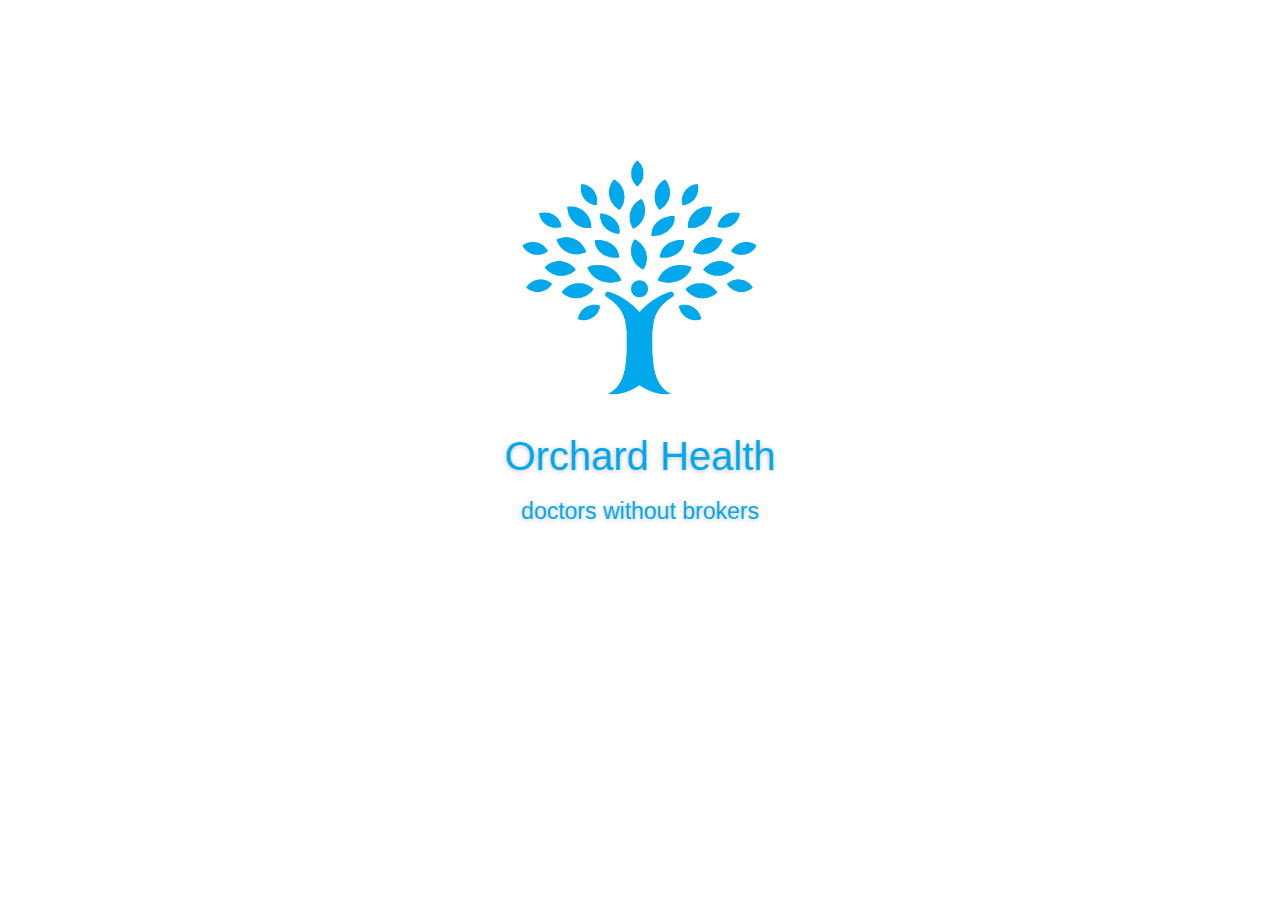
<file: index.html>
<!DOCTYPE html>
<html>

<head>
	<meta charset="UTF-8">
	<title>Locum Doctors</title>
	<script src='https://ajax.googleapis.com/ajax/libs/jquery/1.11.1/jquery.min.js'></script>
	<script src="generalFunctions.js"></script>
	<script src="fakeDB.js"></script>
	<link rel="stylesheet" href="header.css" />
	<script src="createSupply.js"></script>
	<link rel="stylesheet" href="createSupply.css" />
	<script src="createDemand.js"></script>
	<link rel="stylesheet" href="createDemand.css" />
	<script src="header.js"></script>
	<link rel="stylesheet" href="searchFields.css" />
	<script src="searchFields.js"></script>
	<link rel="stylesheet" href="dashboards.css" />
	<script src="dashboards.js"></script>
	<link rel="stylesheet" href="footer.css" />
	<script src="footer.js"></script>
	<link rel="stylesheet" href="marketSupply.css" />
	<script src="marketSupply.js"></script>
	<link rel="stylesheet" href="marketDemand.css" />
	<script src="marketDemand.js"></script>
	<link rel="stylesheet" href="loadingPage.css" />
	<script src="loadingPage.js"></script>
	<link rel="stylesheet" href="howItWorks.css" />
	<script src="howItWorks.js"></script>

	<link rel="stylesheet" href="https://maxcdn.bootstrapcdn.com/bootstrap/3.3.7/css/bootstrap.min.css" integrity="sha384-BVYiiSIFeK1dGmJRAkycuHAHRg32OmUcww7on3RYdg4Va+PmSTsz/K68vbdEjh4u" crossorigin="anonymous">
</head>

<body>

	<div class="loadingPageCover">
		<div class="loadingPage">
			<div class="loadingPageLogo">
			</div>

			<div class="loadingPageCompanyName">
				<p>Orchard Health</p>
			</div>

			<div class="loadingPageIntro">
				<p>doctors without brokers</p>
			</div>
		</div>
	</div>

	<div class="navbar">
		<div class="navbarContent">
		</div>
	</div>

	<div class="frontPage">		
		<div class="searchFields">	
			<p class="frontPageIntro">Freelance clinical work made easy.</br>Seamlessly communicate and contract with facilities.</p>

<!-- 			<div class="mainBackgroundButtons btn-group btn-group-justified" role="group">
			  <div class="btn-group" role="group">
			    <button type="button" class="btn btn-default frontPageButtonWrapperLeft" onClick="lookingForJobs()">For Clinicians</button>
			  </div>
			  <div class="btn-group" role="group">
			    <button type="button" class="btn btn-default frontPageButtonWrapperRight" onClick="lookingForPeople()">For Clinics</button>
			  </div>
			</div> -->

			<div class="clinicianClinicSelectionButton">
				<div class="iAmA">I'm a</div>
				<div class="clinicianClinicButtonCover">
					<div class="selectionCheckBoxSelected" id="clinicianCheckBox" onClick="lookingForJobs()">
						<div class="selectionClinicianCover">
							<div class="clinicianCheckbox">
								<span class=" glyphicon glyphicon glyphicon-ok" aria-hidden="true"></span>
							</div>
							clinician
						</div>
					</div>
					<div class="selectionCheckBoxUnselected" id="clinicCheckBox" onClick="lookingForPeople()">
						<div class="selectionClinicCover">
							<div class="clinicCheckbox"></div>
							clinic
						</div>
					</div>
				</div>
			</div>
			
			<div class="cliniciansSearchFields">
		        <div class="btn-group show-on-hover searchFieldHoveringArea">
		          <button type="button" class="btn btn-default dropdown-toggle searchDropdownButton searchDropdownSpecialtyButton" data-toggle="dropdown">
		            Specialty <span class="caret"></span>
		          </button>
		          <ul class="dropdown-menu searchDropdownSpecialty" role="menu">
		          </ul>
	        	</div>

	        	<div class="btn-group show-on-hover searchFieldHoveringArea">
		          <button type="button" class="btn btn-default dropdown-toggle searchDropdownButton searchDropdownDurationButton" data-toggle="dropdown">
		            Duration <span class="caret"></span>
		          </button>
		          <ul class="dropdown-menu searchDropdownDuration" role="menu">
		          </ul>
	        	</div>

	        	<div class="btn-group show-on-hover searchFieldHoveringArea">
		          <button type="button" class="btn btn-default dropdown-toggle searchDropdownButton searchDropdownLocationButton" data-toggle="dropdown">
		            Location <span class="caret"></span>
		          </button>
		          <ul class="dropdown-menu searchDropdownLocation" role="menu">
		          </ul>
	        	</div>

	        	<div class="searchBoxSearchTab searchFieldHoveringArea searchDropdownButton">
	        	</div>

	        	<div class="btn-group searchFieldSearchButtonArea">
		          <button type="button" class="btn btn-default searchFieldSearchButton">Search
		          </button>
	        	</div>
	        	<div class="frontPageScrollDownArrow">
	        		<span class="glyphicon glyphicon glyphicon-menu-down" aria-hidden="true"></span>
	        	</div>
	        </div>

<!-- 	        <div class="institutionsSearchFields">

	        	<div class="btn-group show-on-hover">
		          <button type="button" class="btn btn-default dropdown-toggle" data-toggle="dropdown">
		            Specialty <span class="caret"></span>
		          </button>
		          <ul class="dropdown-menu" role="menu">
		            <li><a href="#">Pediatrician</a></li>
		            <li><a href="#">Dentists</a></li>
		            <li><a href="#">Dental Hygenists</a></li>
		          </ul>
	        	</div>

	            <div class="btn-group show-on-hover">
		          <button type="button" class="btn btn-default dropdown-toggle" data-toggle="dropdown">
		            Location <span class="caret"></span>
		          </button>
		          <ul class="dropdown-menu" role="menu">
		            <li><a href="#">US All States</a></li>
		            <li><a href="#">NY</a></li>
		            <li><a href="#">CA</a></li>
		            <li><a href="#">FL</a></li>
		            <li><a href="#">TX</a></li>
		            <li><a href="#">WA</a></li>
		          </ul>
	        	</div>

				<label>
					<input type="date" id="dateFrom" class="custom-file-input">
					<input type="date" id="dateTo" class="custom-file-input">
					<span class="custom-file-control"></span>
				</label>
	        </div>
	         -->
		</div>

		<div class="dashboards">
			<div class="dashboardsFields">

<!-- 				<div class="partTimeMedicalJobBoard">
					<button class="createDemandButton" onclick="createDemand()">Create Job Post</button>
				</div>
				<div class="partTimeMedicalJobSupply">
					<button class="createDemandButton" onclick="createSupply()">Register Clinician</button>
				</div> -->

				<div class="demandBoard">
					<p class="boardIntroText">our opportunities for clinicians like you...</p>
				</div>

				<div class="supplyBoard">
					<p class="boardIntroText">I'm looking for...</p>
				</div>

			</div>
		</div>

		<div class="frontPageHowItWorks">
		</div>

	</div>

	<div class="marketplace">

		<div class="marketButtonsCover">
		</div>

		<div class="marketplaceContentsCover">
		</div>
		
	</div>

	<div class="footer">
		<div class="footerContent">
		</div>
	</div>

</body>

</html>
</file>
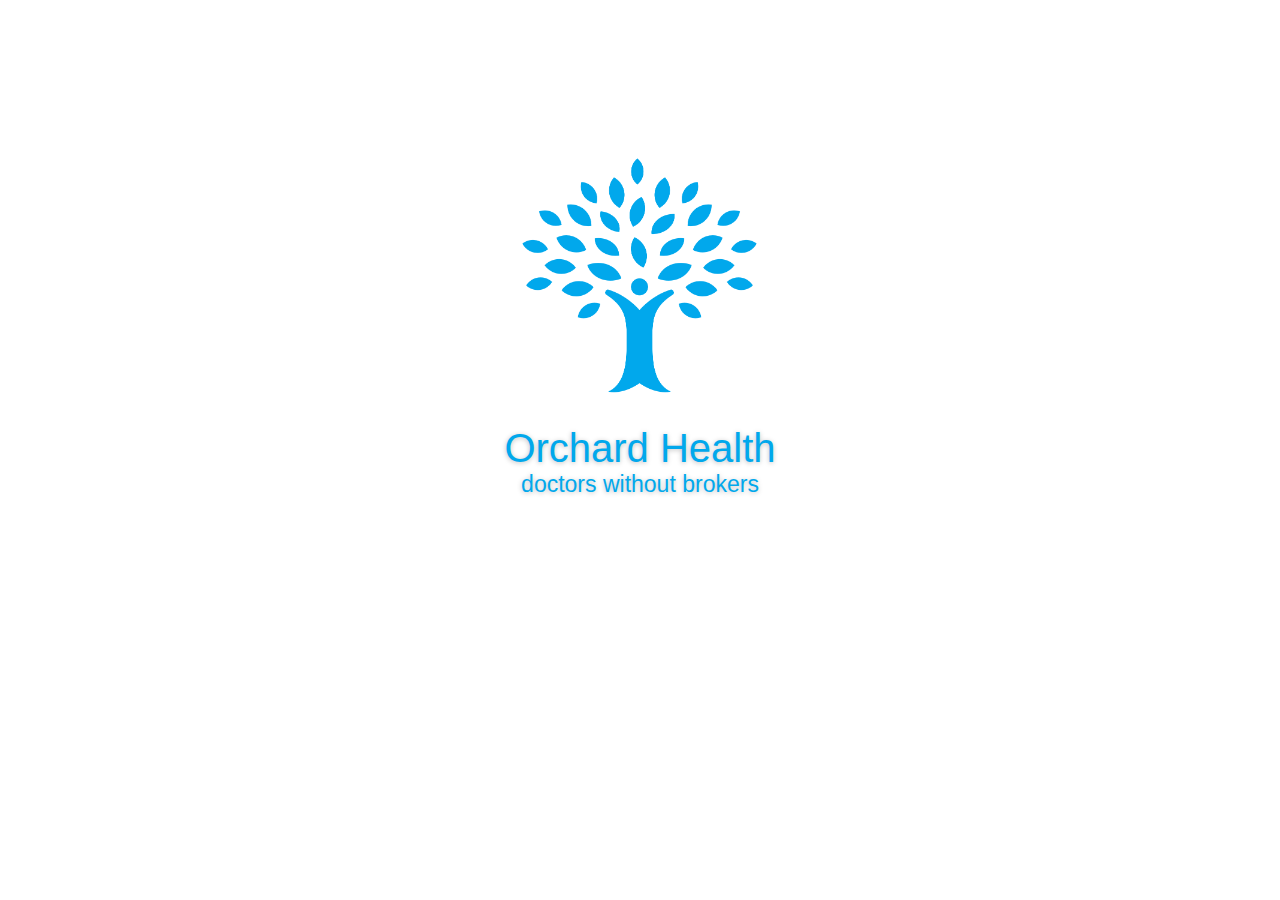
<file: loadingPage.html>
<!DOCTYPE html>
<html>
<head>
	<title></title>

	<style>

		@keyframes fadein {
		    from { opacity: 0; }
		    to   { opacity: 1; }
		}

		/* Firefox < 16 */
		@-moz-keyframes fadein {
		    from { opacity: 0; }
		    to   { opacity: 1; }
		}

		/* Safari, Chrome and Opera > 12.1 */
		@-webkit-keyframes fadein {
		    from { opacity: 0; }
		    to   { opacity: 1; }
		}

		/* Internet Explorer */
		@-ms-keyframes fadein {
		    from { opacity: 0; }
		    to   { opacity: 1; }
		}

		/* Opera < 12.1 */
		@-o-keyframes fadein {
		    from { opacity: 0; }
		    to   { opacity: 1; }
		}

		body {
			-webkit-font-smoothing: antialiased !important;
		}

		.loadingPageLogo {
			width: 300px;
			height: 300px;
			margin: 10% auto 0 auto;
			background-image: url("blueLogo.png");
			background-size: contain;
		}

		.loadingPageCompanyName {
			color: #01A8EC;
			font-family: proxima-nova, Helvetica,Arial,sans-serif;
			text-shadow: 0 1px 5px rgba(0,0,0,.25);
			text-align: center;
			font-size: 40px;
			font-weight: 200 !important;
		    -webkit-animation: fadein 2s; /* Safari, Chrome and Opera > 12.1 */
		       -moz-animation: fadein 2s; /* Firefox < 16 */
		        -ms-animation: fadein 2s; /* Internet Explorer */
		         -o-animation: fadein 2s; /* Opera < 12.1 */
		            animation: fadein 3s;  
		}

		.loadingPageIntro {
			color: #01A8EC;
			font-family: proxima-nova, Helvetica,Arial,sans-serif;
		    text-shadow: 0 1px 5px rgba(0,0,0,.25);
			text-align: center;
			font-size: 23px;
			font-weight: 200 !important;
		    -webkit-animation: fadein 2s; /* Safari, Chrome and Opera > 12.1 */
		       -moz-animation: fadein 2s; /* Firefox < 16 */
		        -ms-animation: fadein 2s; /* Internet Explorer */
		         -o-animation: fadein 2s; /* Opera < 12.1 */
		            animation: fadein 3s;
		}

		p {
			margin: 0;
			padding: 0;
		}

	</style>
</head>
<body>

	<div class="loadingPageLogo">
	</div>

	<div class="loadingPageCompanyName">
		<p>Orchard Health</p>
	</div>

	<div class="loadingPageIntro">
		<p>doctors without brokers</p>
	</div>

</body>
</html>
</file>
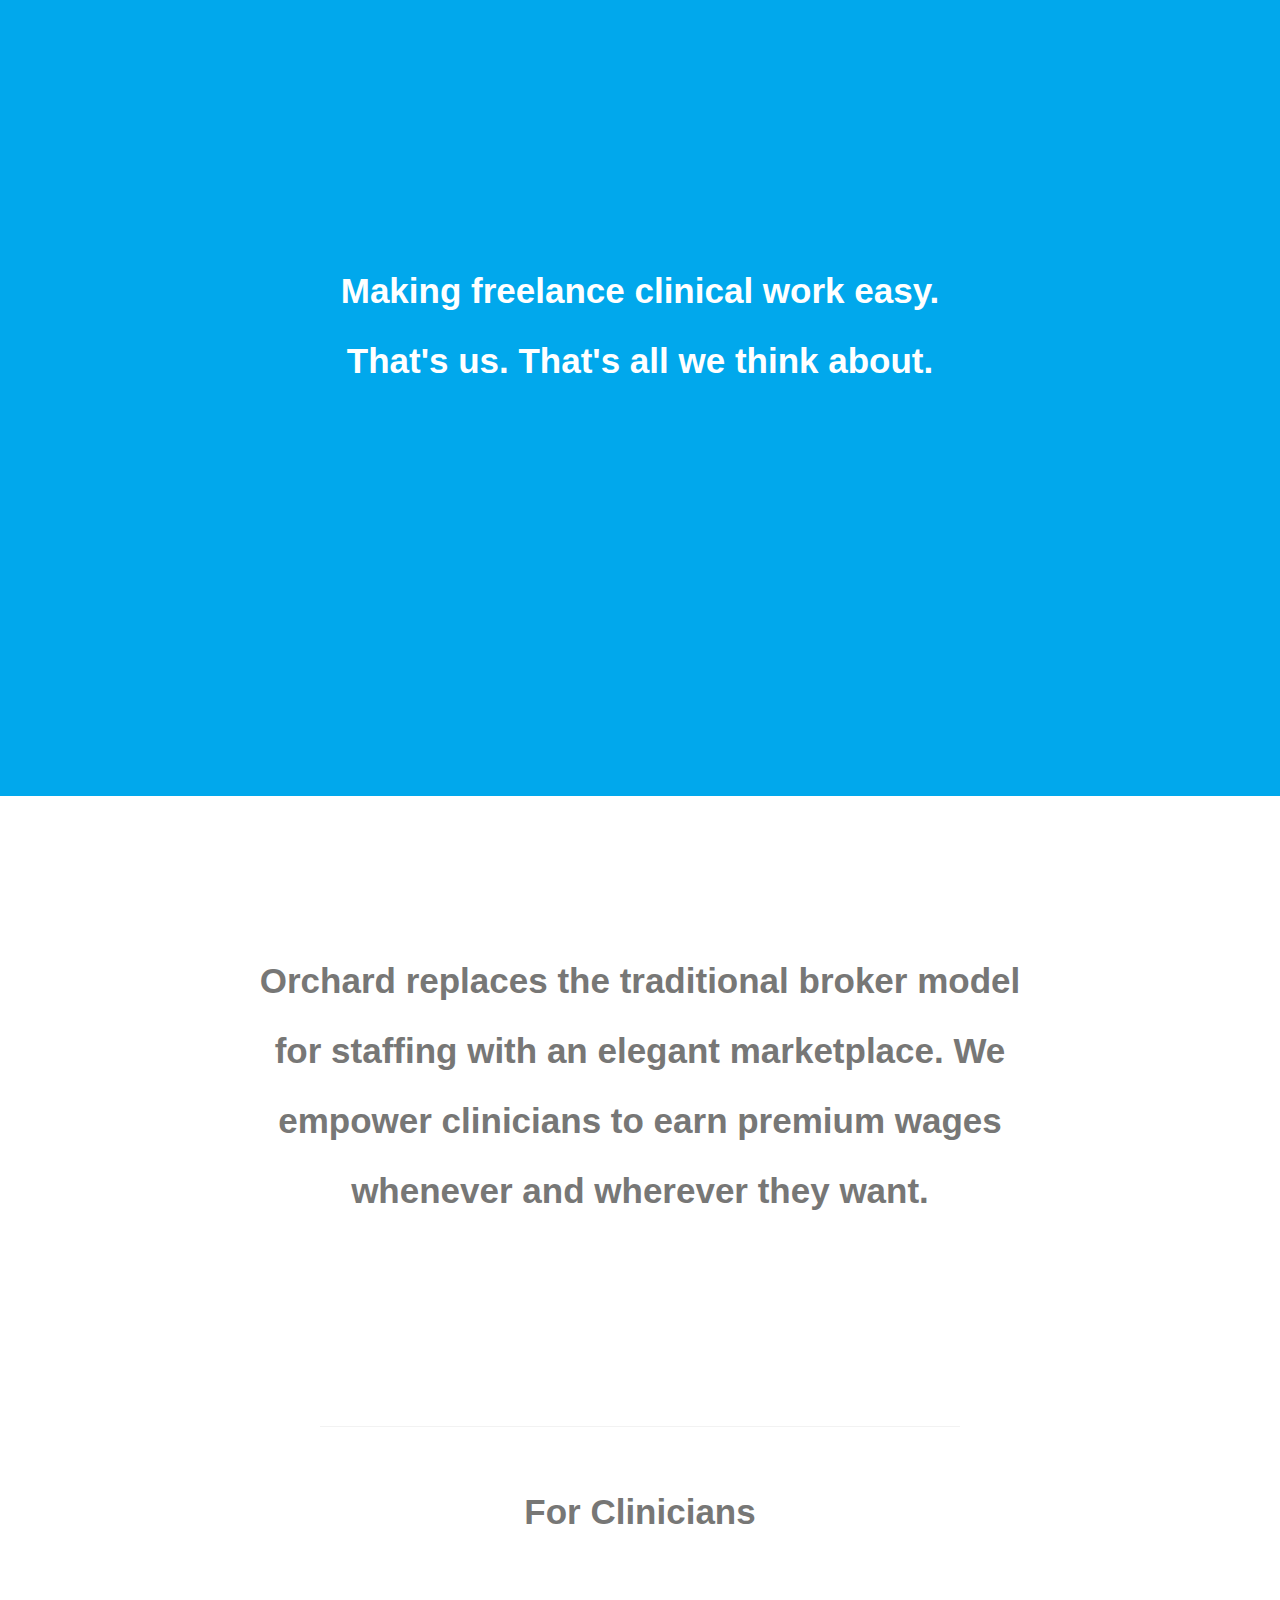
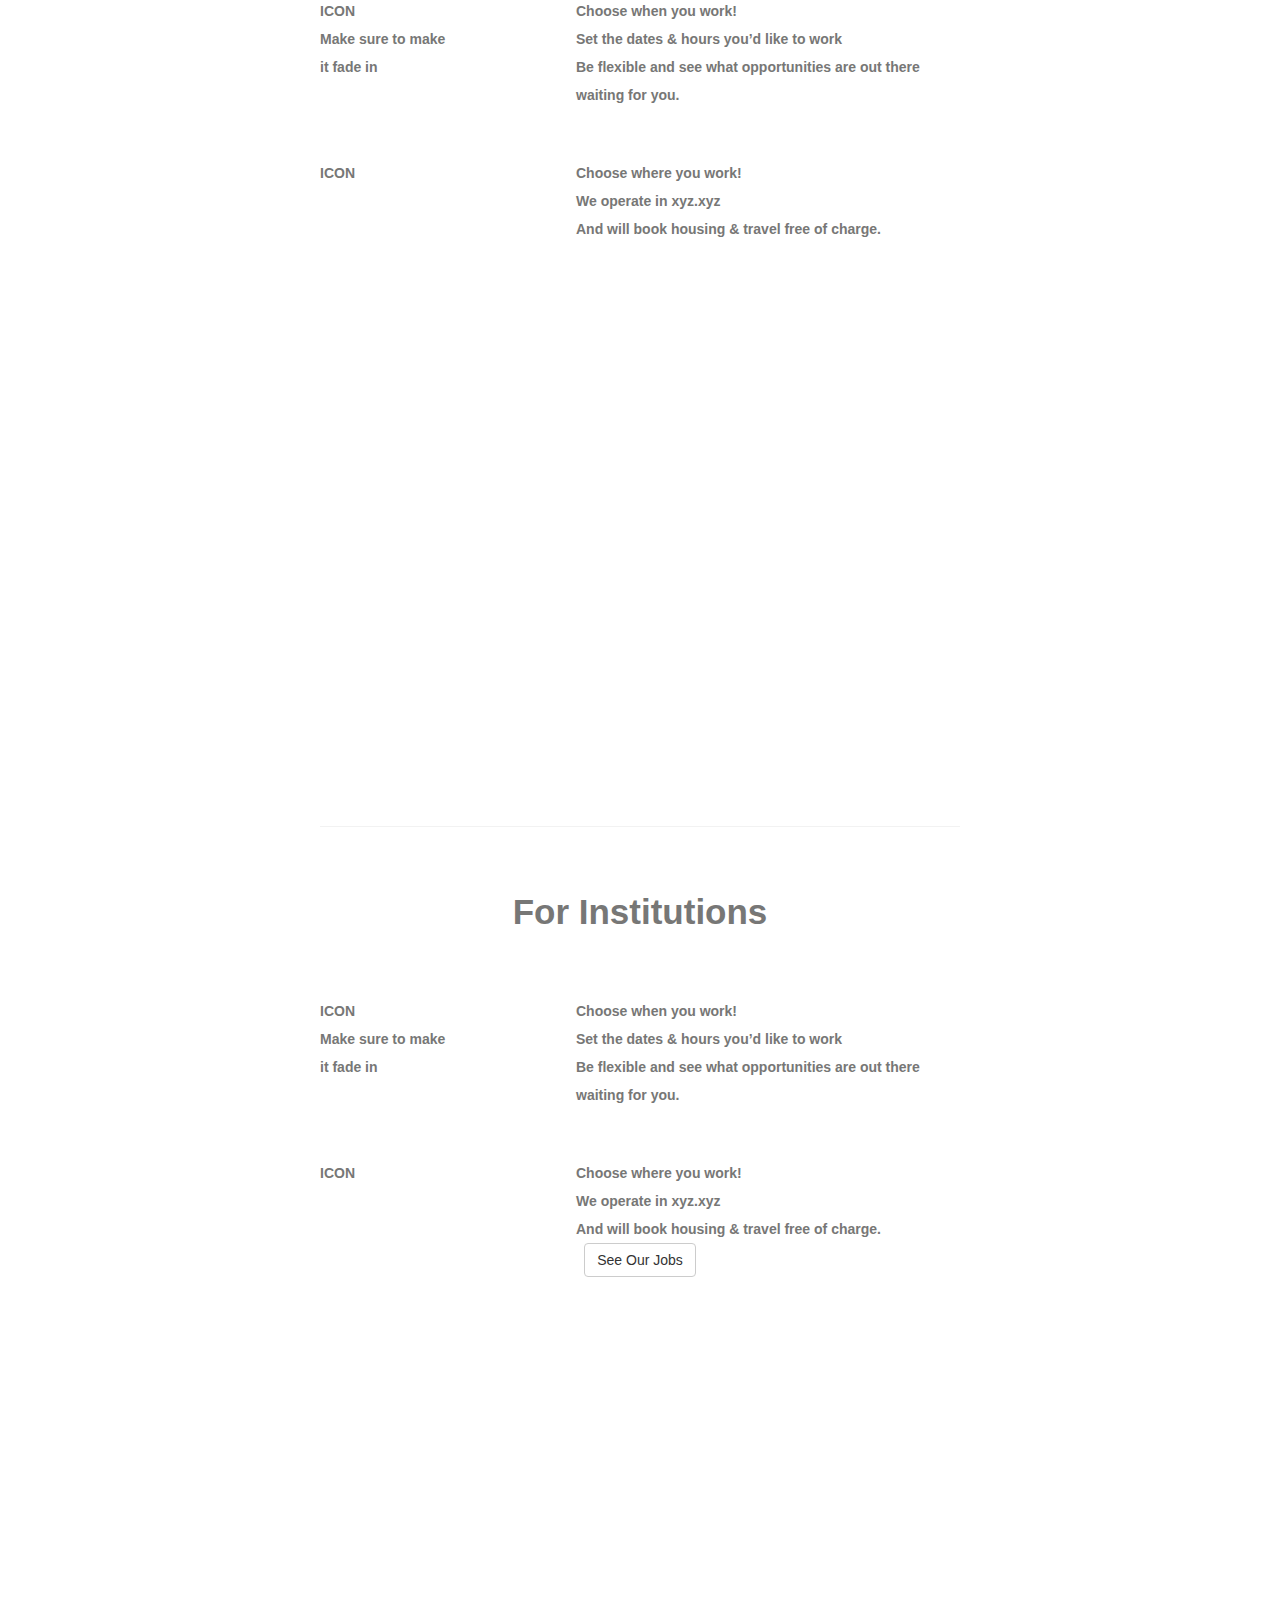
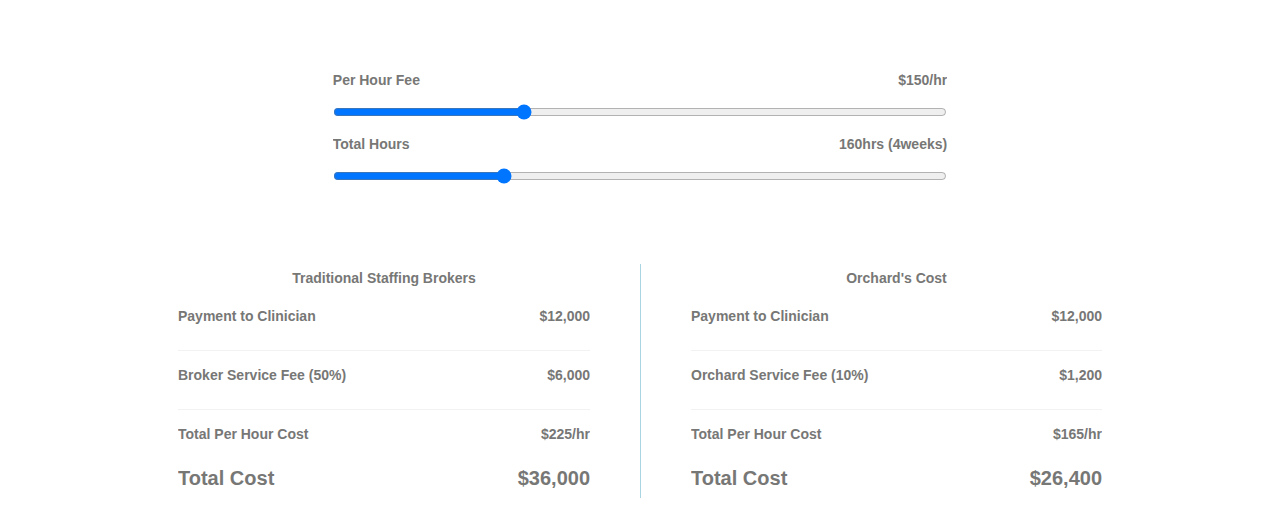
<file: test.html>
<!DOCTYPE html>
<html>
<head>
	<script src='https://ajax.googleapis.com/ajax/libs/jquery/1.11.1/jquery.min.js'></script>
	<link rel="stylesheet" href="https://maxcdn.bootstrapcdn.com/bootstrap/3.3.7/css/bootstrap.min.css" integrity="sha384-BVYiiSIFeK1dGmJRAkycuHAHRg32OmUcww7on3RYdg4Va+PmSTsz/K68vbdEjh4u" crossorigin="anonymous">
    <title></title>
    <style text="text/javascript">
    	body {
    		font-family: proxima-nova, sans-serif;
    		height: 100%;
    		width: 100%;
    		background-color: #01A8EC;
    		-webkit-font-smoothing: antialiased;
    	}

    	.introQuote {
    		text-align: center;
    		font-size: 35px;
    		margin: 20% auto 400px auto;
    		color: white;
    		font-weight: 600;
    		line-height: 2;
    	}

    	.introArrow {
    		color: white;
    		position: fixed;
    		bottom: 5%;
    		left: 50%;
            font-size: 25px;
    	}

    	.introDetailsContianer {
    		width: 100%;
    		overflow: auto;
    		background-color: white;
    		-webkit-font-smoothing: antialiased;
    		color: #777776;
    		text-align: center;
    		font-weight: 600;
    		line-height: 2;
    	}

    	.introDetailsTextArea {
    		font-size: 35px;
    		width: 60%;
    		margin: 0 auto 0 auto;
    		padding-top: 150px;
    	}

    	.forCliniciansInfo {
    		height: 1000px;
    		padding-top: 200px;
    	}

    	.introDetailHeader {
            width: 50%;
            overflow: auto;
    		font-size: 35px;
            margin: 0 auto 0 auto;
            padding-top: 50px;
            border-top-style: solid;
            border-top-width: 1px;
            border-color: #F2F2F2;
    	}

        .forCliniciansInfoRow {
            width: 50%;
            overflow: auto;
            margin: 50px auto 0 auto;
            text-align: left;
        }

        .forCliniciansLeft {
            float: left;
            width: 20%;
        }

        .forCliniciansRight {
            float: left;
            width: 60%;
            margin-left: 20%;
        }

        .clinicSavings {
            width: 80%;
            height: 500px;
            margin: 0 auto 0 auto;
        }

        .clinicianSavingsRow {
            width: 100%;
            overflow: auto;
        }

        .brokerCost {
            float: left;
            width: 50%;
            overflow: auto;
            margin: 20px auto 0 auto;
            padding: 0 50px 0 50px;
        }

        .orchardCost {
            float: left;
            width: 50%;
            overflow: auto;
            margin: 20px auto 0 auto;
            padding: 0 50px 0 50px;
            border-left-style: solid;
            border-left-width: 1px;
            border-color: #AAD4E2;
        }

        .costRow {
            width: 100%;
            overflow: auto;
            margin-top: 10px;
        }

        .costShowDesc {
            float: left;
            width: 50%;
            overflow: auto;
            text-align: left;
            margin-right: 0;
        }

        .costHourOutput {
            float: left;
            width: 50%;
            overflow: auto;
            text-align: right;
        }

        .costSlider {
            margin-top: 10px;
        }

        #broakerFee {
            border-bottom-style: solid;
            border-bottom-width: 1px;
            border-bottom-color: #F2F2F2;
            padding-bottom: 20px;
        }

        .costShowTotalFee {
            font-size: 20px;
            width: 50%;
            float: left;
        }

        .costShowTotalFeeLeft {
            text-align: left;
        }

        .costShowTotalFeeRight {
            text-align: right;
        }

        .totalPerHourCostLeft {
            text-align: left;
            width: 50%;
            float: left;
        }

        .totalPerHourCostRight {
            text-align: right;
            width: 50%;
            float: left;
        }

        .totalHoursDesc {
            width: 40%;
            float: left;
            text-align: left;
        }

        .totalHoursOutput {
            width: 60%;
            float: left;
            text-align: right;
        }

        .clinicianSavingsContent {
            width: 60%;
            overflow: auto;
            margin: 30px auto 30px auto;
        }

        .clinicianSavingsFigures {
            width: 100%;
            overflow: auto;
            margin: 30px auto 30px auto;
        }

        #orchardSaves {
            font-size: 25px;
            color: #01A8EC;
            margin: 0 0 20px 0;
        }
        
        .introBottomButton {
            width: 200px;
            overflow: auto;
            margin-bottom: 20px;
            background-color: #FF906E;
        }

        .introBottomButton:hover {
            width: 200px;
            overflow: auto;
            margin-bottom: 20px;
            background-color: #FF7D57;
        }

    </style>
    <script>

        var enteredCost = 150;
        var enteredHour = 160;
        var totalOrchardFeePerHour = 15;
        var totalBrokerFeePerHour = 75;
        var totalClinicianPay = 24000;
        var totalSavings = 9600

        function calcPaymentToClinician(enteredCost, enteredHour) {
            var value = Math.ceil(enteredCost*enteredHour)
            totalClinicianPay = value.toString().replace(/\B(?=(\d{3})+(?!\d))/g, ",");
        }

        function calcTotalOrchardServiceFee (enteredCost, enteredHour, commissionFactor) {
            var value = Math.ceil(enteredCost*enteredHour*commissionFactor)
            totalOrchardFee = value.toString().replace(/\B(?=(\d{3})+(?!\d))/g, ",");
        }

        function calcTotalOrchardFeePerHour (enteredCost, commissionFactor) {
            var value = Math.ceil(enteredCost*(commissionFactor+1))
            totalOrchardFeePerHour = value.toString().replace(/\B(?=(\d{3})+(?!\d))/g, ",");
        }

        function calcTotalOrchardCost (enteredCost, enteredHour, commissionFactor) {
            var value = Math.ceil(enteredCost*enteredHour*(commissionFactor+1))
            totalOrchardCost = value.toString().replace(/\B(?=(\d{3})+(?!\d))/g, ",");
        }

        function calcTotalBrokerServiceFee (enteredCost, enteredHour, commissionFactor) {
            var value = Math.ceil(enteredCost*enteredHour*commissionFactor)
            totalBrokerFee = value.toString().replace(/\B(?=(\d{3})+(?!\d))/g, ",");
        }

        function calcTotalBrokerFeePerHour (enteredCost, commissionFactor) {
            var value = Math.ceil(enteredCost*(commissionFactor+1))
            totalBrokerFeePerHour = value.toString().replace(/\B(?=(\d{3})+(?!\d))/g, ",");
        }

        function calcTotalBrokerCost (enteredCost, enteredHour, commissionFactor) {
            var value = Math.ceil(enteredCost*enteredHour*(commissionFactor+1))
            totalBrokerCost = value.toString().replace(/\B(?=(\d{3})+(?!\d))/g, ",");
        }

        function calcTotalSavings (enteredCost, enteredHour, brokerCommissionFactor, orchardCommissionFactor) {
            var value = Math.ceil(enteredCost*enteredHour*(brokerCommissionFactor-orchardCommissionFactor))
            totalSavings = value.toString().replace(/\B(?=(\d{3})+(?!\d))/g, ",");
        }

        function orchardCostChanged() {
            enteredCost = $("#costInput").val();
            $("#costShow").text("$"+enteredCost+"/hr")

            calcPaymentToClinician(enteredCost, enteredHour)
            calcTotalOrchardServiceFee(enteredCost, enteredHour, 0.1)
            calcTotalOrchardFeePerHour (enteredCost, 0.1)
            calcTotalOrchardCost (enteredCost, enteredHour, 0.1)
            calcTotalBrokerServiceFee(enteredCost, enteredHour, 0.5)
            calcTotalBrokerFeePerHour (enteredCost, 0.5)
            calcTotalBrokerCost (enteredCost, enteredHour, 0.5)
            calcTotalSavings(enteredCost, enteredHour, 0.5, 0.1)

            $("#orchardPayToClinician").text("$"+totalClinicianPay)
            $("#totalOrchardFee").text("$"+totalOrchardFee)    
            $("#totalOrchardFeePerHour").text("$"+totalOrchardFeePerHour)
            $("#totalOrchardCost").text("$"+totalOrchardCost)
            $("#brokerPayToClinician").text("$"+totalClinicianPay)
            $("#totalBrokerFee").text("$"+totalBrokerFee)    
            $("#totalBrokerFeePerHour").text("$"+totalBrokerFeePerHour)
            $("#totalBrokerCost").text("$"+totalBrokerCost)
            $("#orchardSaves").text("$"+totalSavings+" Savings")
        }

        function orchardHourChanged() {
            enteredHour = $("#hourInput").val();
            $("#hourShow").text(enteredHour+"hrs ("+Math.ceil(enteredHour/40)+"weeks)")
            
            calcPaymentToClinician(enteredCost, enteredHour)
            calcTotalOrchardServiceFee(enteredCost, enteredHour, 0.1)
            calcTotalOrchardFeePerHour (enteredCost, 0.1)
            calcTotalOrchardCost (enteredCost, enteredHour, 0.1)
            calcTotalBrokerServiceFee(enteredCost, enteredHour, 0.5)
            calcTotalBrokerFeePerHour (enteredCost, 0.5)
            calcTotalBrokerCost (enteredCost, enteredHour, 0.5)
            calcTotalSavings(enteredCost, enteredHour, 0.5, 0.1)

            $("#orchardPayToClinician").text("$"+totalClinicianPay)
            $("#totalOrchardFee").text("$"+totalOrchardFee)    
            $("#totalOrchardFeePerHour").text("$"+totalOrchardFeePerHour)
            $("#totalOrchardCost").text("$"+totalOrchardCost)
            $("#brokerPayToClinician").text("$"+totalClinicianPay)
            $("#totalBrokerFee").text("$"+totalBrokerFee)    
            $("#totalBrokerFeePerHour").text("$"+totalBrokerFeePerHour)
            $("#totalBrokerCost").text("$"+totalBrokerCost)
            $("#orchardSaves").text("$"+totalSavings+" Savings")
        }
        
    </script>
</head>
<body>
	<div class="introQuote">
		Making freelance clinical work easy.</br>That's us. That's all we think about.
	</div>

	<div class="introArrow">
		<span class="glyphicon glyphicon-chevron-down" aria-hidden="true"></span>
	</div>

	<div class="introDetailsContianer">
		<div class="introDetailsTextArea">
			Orchard replaces the traditional broker model for staffing with an elegant marketplace. We empower clinicians to earn premium wages whenever and wherever they want.
		</div>

		<div class="forCliniciansInfo">

            <div class="introDetailHeader">
                For Clinicians
            </div>

            <div class="forCliniciansInfoRow">
                <div class="forCliniciansLeft">
                    ICON<br>
                    Make sure to make it fade in
                </div>
                <div class="forCliniciansRight">

                    <div class="introSubheader">
                        Choose when you work! 
                    </div>

                    <div class="introTopic">
                        Set the dates & hours you’d like to work<br>Be flexible and see what opportunities are out there waiting for you.
                    </div>
                </div>
            </div>

            <div class="forCliniciansInfoRow">
                <div class="forCliniciansLeft">
                    ICON
                </div>
                <div class="forCliniciansRight">

                    <div class="introSubheader">
                        Choose where you work! 
                    </div>

                    <div class="introTopic">
                        We operate in xyz.xyz<br>
                        And will book housing & travel free of charge.

                    </div>
                </div>
            </div>

		</div>

        <div class="forCliniciansInfo">

            <div class="introDetailHeader">
                For Institutions
            </div>

            <div class="forCliniciansInfoRow">
                <div class="forCliniciansLeft">
                    ICON<br>
                    Make sure to make it fade in
                </div>
                <div class="forCliniciansRight">

                    <div class="introSubheader">
                        Choose when you work! 
                    </div>

                    <div class="introTopic">
                        Set the dates & hours you’d like to work<br>Be flexible and see what opportunities are out there waiting for you.
                    </div>
                </div>
            </div>

            <div class="forCliniciansInfoRow">
                <div class="forCliniciansLeft">
                    ICON
                </div>
                <div class="forCliniciansRight">

                    <div class="introSubheader">
                        Choose where you work! 
                    </div>

                    <div class="introTopic">
                        We operate in xyz.xyz<br>
                        And will book housing & travel free of charge.
                    </div>
                </div>
            </div>

            <button type="button" class="btn btn-default btn-md">
              See Our Jobs
            </button>

        </div>

        <div class="clinicSavings">
            
            <div class="clinicianSavingsRow">
                <div class="clinicianSavingsContent">
                    <div class="costRow">
                        <div class="costShowDesc">Per Hour Fee</div>
                        <div id="costShow" class="costHourOutput">$150/hr</div>
                    </div>
                    <input id="costInput" class="costSlider" type="range" name="points" min="40" max="400" value="150" onchange="orchardCostChanged()"> 

                    <div class="costRow">
                        <div class="totalHoursDesc">Total Hours</div>
                        <div id="hourShow" class="totalHoursOutput">160hrs (4weeks)</div>
                    </div>
                    <input id="hourInput" class="costSlider" type="range" name="points" min="40" max="480" value="160" onchange="orchardHourChanged()">
                </div>
            </div>

            <div class="clinicianSavingsRow">
                <div class="clinicianSavingsFigures">

                    <div class="brokerCost">
                        <div class="orchardCostHeader">
                            Traditional Staffing Brokers
                        </div>

                        <div class="costRow" id="broakerFee">
                            <div class="costShowDesc">Payment to Clinician</div>
                            <div id="brokerPayToClinician" class="costHourOutput">$12,000</div>
                        </div>

                        <div class="costRow" id="broakerFee">
                            <div class="costShowDesc">Broker Service Fee (50%)</div>
                            <div id="totalBrokerFee" class="costHourOutput">$6,000</div>
                        </div>

                        <div class="costRow">
                            <div class="totalPerHourCostLeft">Total Per Hour Cost</div>
                            <div id="totalBrokerFeePerHour" class="totalPerHourCostRight">$225/hr</div>
                        </div>

                        <div class="costRow">
                            <div class="costShowTotalFee costShowTotalFeeLeft">Total Cost</div>
                            <div id="totalBrokerCost" class="costShowTotalFee costShowTotalFeeRight">$36,000</div>
                        </div>

                    </div>

                    <div class="orchardCost">
                        <div class="orchardCostHeader">
                            Orchard's Cost
                        </div>

                        <div class="costRow" id="broakerFee">
                            <div class="costShowDesc">Payment to Clinician</div>
                            <div id="orchardPayToClinician" class="costHourOutput">$12,000</div>
                        </div>

                        <div class="costRow" id="broakerFee">
                            <div class="costShowDesc">Orchard Service Fee (10%)</div>
                            <div id="totalOrchardFee" class="costHourOutput">$1,200</div>
                        </div>
                        <div class="costRow">
                            <div class="totalPerHourCostLeft">Total Per Hour Cost</div>
                            <div id="totalOrchardFeePerHour" class="totalPerHourCostRight">$165/hr</div>
                        </div>
                        <div class="costRow">
                            <div class="costShowTotalFee costShowTotalFeeLeft">Total Cost</div>
                            <div id="totalOrchardCost" class="costShowTotalFee costShowTotalFeeRight">$26,400</div>
                        </div>
                    </div>
                </div>

            </div>
            <div class="clinicianSavingsRow">
                <div id="orchardSaves">$9,600 Savings</div>
                <button type="button" class="btn btn-default btn-md introBottomButton">
                  See Our Talents
                </button>
            </div>
        </div>
	</div>

</div>
</body>
</html>
</file>
<file: header.css>
body {
	overflow-x: hidden !important;
}

.navbar {
	background-color: #00A7F2;
	margin-bottom: 0px !important;
	border-radius: 0px !important;
	position: fixed;
	width: 100vw;
	height: 5vh;
	z-index: 1;
	position: fixed !important;
}

.navbarContent {
	width: 90vw;
	overflow: auto;
	margin: 10px auto 0 auto;
	padding: 0 auto 0 auto;
	display: table;
}

.navbarOptionCoverLeft {
	float: left;
	cursor: pointer;
	width: 41vw;
}

.navbarOptionCoverRight {
	float: right;
	cursor: pointer;
	width: 300px;
}

.navbarOptionCover {
	margin: 0 auto 0 auto;
}

.navbarLogo {
	width: 400px;
	overflow: auto;
}

.orchardButton {
    color: white;   
    background-color: #00A7F2;
	float: left;
    margin: 2px 0px 0px 20px;
    padding: 0 3% 0 3%;
    text-align: center;
    display: table-cell;
    width: auto;
    font-size: 18px;
    border-radius: 5px;
}

.navbarOptionLeft {
	float: left;
    margin: 2px 0px 0px 20px;
    padding: 0 3% 0 3%;
    text-align: center;
    display: table-cell;
    width: auto;
    color: white;
    font-size: 18px;
}

.navbarOptionLeft:hover {
	float: left;
    margin: 2px 0px 0px 20px;
    padding: 0 3% 0 3%;
    text-align: center;
    display: table-cell;
    width: auto;
    font-size: 18px;
    color: #00A7F2;   
    background-color: white;
    border-radius: 5px;
    text-decoration: none;
    -webkit-animation: fadein 0.5s; /* Safari, Chrome and Opera > 12.1 */
    -moz-animation: fadein 0.5s; /* Firefox < 16 */
    -ms-animation: fadein 0.5s; /* Internet Explorer */
    -o-animation: fadein 0.5s; /* Opera < 12.1 */
    animation: fadein 0.5s;  
}

.navbarOptionLeftCompanyLogo {
	width: 25px;
	height: 25px;
	background-image: url("whiteLogo.png");
	float: left;
	background-size: contain;
}

.navbarOptionRight {
	float: left;
	margin: 0;
	padding: 0 2% 0 2%;
	text-align: center;
/*	display: table-cell;*/
	width: 100px;
	color: white;
	font-size: 18px;
}

.navbarOptionRight:hover {
	float: left;
	margin: 0;
    padding: 0 2% 0 2%;
    text-align: center;
    width: 100px;
    color: #00A7F2;
    font-size: 18px;
    background-color: white;
    border-radius: 5px;
    text-decoration: none;
    -webkit-animation: fadein 0.5s; /* Safari, Chrome and Opera > 12.1 */
    -moz-animation: fadein 0.5s; /* Firefox < 16 */
    -ms-animation: fadein 0.5s; /* Internet Explorer */
    -o-animation: fadein 0.5s; /* Opera < 12.1 */
    animation: fadein 0.5s;  
}

.navbarOptionCoverCenter {
	width: 100px;
	height: 35px;
	font-size: 18px;
	color: white;
	float: left;
	display: none;
}

.headerNavigationButtons {
	width: 80px;
    height: 35px;
    margin-top: 5px;
    font-weight: 200 !important;
    text-align: center;
}

.goToPrevPageButton {
	float: left;
	margin-left: 10px;
	padding: 5px;
}

.goToPrevPageButton:hover {
	background-color: white;
	border-color: white;
	color: #00A7F2;
	padding: 5px;
	height: 30px;
	border-radius: 3px;
	cursor: pointer;
}

.openAdvancedSearchButton {
	float: left;
}
</file>
<file: createSupply.css>
.createDemandForm {
	width: 100%;
	overflow: auto;
}

.createDemandFormRowCover {
	width: 100%;
	overflow: auto;
}

.createDemandFormRow {
	width: 98%;
	height: 21px;
	overflow: auto;
	margin: 10px auto 0 auto;
}

.confidentialityRightAlign {
	float: right;
}

@media (min-width: 600px) and (max-width: 1215px) {
	.createDemandFormGeneralProperties {
		min-width: 400px;
		width: 48%;
		margin: 20px auto 20px 15%;
		padding: 20px !important;
		border-style: solid;
		border-width: 1px;
		border-color: #AAD4E2;
		float: left;
	}
}

.createDemandFormGeneralProperties {
	min-width: 400px;
	width: 48%;
	margin: 20px 1% 20px 1%;
	padding: 20px;
	border-style: solid;
	border-width: 1px;
	border-color: #AAD4E2;
	float: left;
}

/*.createDemandFormInstitution {
	width: 50%;
	margin: 0 auto 0 auto;
	padding: 20px;
	border-style: solid;
	border-width: 1px;
	border-color: #AAD4E2;
}*/

.createDemandFormSectionHeader {
	text-align: center;
	font-size: 20px;
	margin-bottom: 0px;
}

.createDemandFormRowField {
	width: 100%;
	min-width: 350px;
	margin: 10px 0 0px 0;
	overflow: auto;
}

.createDemandFormRowFieldOne {
	width: 90%;
	min-width: 300px;
	float: left;
	height: 21px;
	padding: 0px;
}

.createDemandFormRowFieldTwo {
	padding-left: 91%;
	margin: 0px;
}

.createDemandFormRowFieldColumnCountyState {
	width: 50%;
	margin: 0;
	padding: 0;
	float: left;
	overflow: auto;
}

.createDemandFormRowFieldColumnCountyStateRow {
	width: 98%;
	margin: 0 2% 0 0;
	height: 20px !important;
}

.createDemandFormRowFieldColumnDate {
	width: 34%;
	float: left;
	margin: 0 1% 0 1%;
}

.createDemandFormRowFieldColumnFlexDate {
	width: 26%;
	float: left;
	margin: 0 1% 0 1%;
}

.createDemandFormRowFieldColumnRow {
	width: 100%;
	height: 21px;
	margin-top: 13px;
}

.DemandFormDateCover {
	width: 47%;
	margin: 0 3% 0 0;
	float: left;
}

.DemandFormDate {
	width: 100%;
}

.DemandFormDateFlexCover {
	width: 24%;
	float: left;
}

.DemandFormDateFlex {
	width: 100%;
}

.DemandFormDateInput {
	width: 100%;
}

.DemandFormDateFlexCoverX {
	float: right;
	height: 20px;
}


.createDemandFormRowFieldColumnDate {
	width: 100%;
	height: 21px;
	margin-top: 17px;
}

.createDemandFormCheckBox {
	width: 100%;
	min-width: 350px;
	margin: 10px auto 0 auto;
}

.createDemandFormCheckBoxInput {
	margin-left: 5px !important;
}

.formStateButton {
	height: 21px;
	padding: 0px !important;
	width: 96% !important;
/*	-webkit-border-radius: 0 !important;
	-moz-border-radius: 0 !important;*/
	border-radius: 0 !important;
}

.formCountyButton {
	height: 21px;
	margin: 13px 0 0 0;
	width: 96%;
}
</file>
<file: createDemand.css>
createDemand.css
</file>
<file: searchFields.css>
body {
	font-family: proxima-nova, sans-serif !important;
	-webkit-font-smoothing: antialiased !important;
}

.frontPageIntro {
	font-family: brandon-grotesque, sans-serif !important;
    font-weight: 400 !important;
    font-size: 40px !important;
    line-height: 46px !important;
    letter-spacing: 0.05em !important;
    width: 80%;
    min-width: 400px;
    text-align: center;
    margin: 0 auto 0 auto !important;
    line-height: 2 !important;
}

@media (max-width: 700px) {
	.frontPageIntro {
		font-family: brandon-grotesque, sans-serif !important;
	    font-weight: 400 !important;
	    font-size: 30px !important;
	    line-height: 46px !important;
	    letter-spacing: 0.05em !important;
	    width: 80%;
	    min-width: 400px;
	    text-align: center;
	    margin: 0 auto 0 auto !important;
	    line-height: 2 !important;
	}
}

.frontPage {
	font-family: proxima-nova, sans-serif !important;
	text-shadow: 0 1px 5px rgba(0,0,0,.25);
	color: white;
	background-color: #00A7F2;
	margin: 0;
	padding: 0;
}

.frontPageButtonWrapperLeft {
	border-style: solid !important;
	border-color: #AAD4E2 !important;
	border-radius: 1px !important;
	background-color: white !important;
}

.frontPageButtonWrapperRight {
	border-style: solid !important;
	border-color: #AAD4E2 !important;
	border-radius: 1px !important;
	background-color: white !important;
}

.frontPageButtonWrapperLeft:hover {
	background-color: #AAD4E2 !important;
	color: white !important;
	outline: none !important;
}

.frontPageButtonWrapperRight:hover {
	background-color: #AAD4E2 !important;
	color: white !important;
	outline: none !important;
}

.frontPageButtonWrapperLeft:focus {
	background-color: #AAD4E2 !important;
	color: white !important;
	outline: none !important;
	transition: background 2s linear !important;
}

.frontPageButtonWrapperRight:focus {
	background-color: #AAD4E2 !important;
	color: white !important;
	outline: none !important;
	transition: background 2s linear !important;
}

.cliniciansSearchFields {
	background-color: white;
	width: 60vw;
	height: 36px;
	margin: 0% 20vw 4% 20vw;
	border-width: 1px;
	border-style: solid;
	border-color: #E6E6E6;
}

.searchDropdownButton {
	border-color: white !important;
	margin: 0 auto 0 auto !important;
	width: 100% !important;
	text-align: center !important;
	color: #857777 !important;
	font-family: proxima-nova, sans-serif !important;	
}

.searchBoxSearchTab {
	border-color: white;
	border-left: solid;
	border-right: solid;
	border-width: 1px;
}

.searchBoxSearchTab input {
	padding: 4px;
	height: 34px;
	width: 123%;
	margin: 0 0 0 3px;
    -webkit-appearance: none; 
    -moz-appearance: none; 
    border: 0px solid #eee;
}

::-webkit-input-placeholder { /* WebKit, Blink, Edge */
    color: black;
    text-align: center;
   	font-family: proxima-nova, sans-serif;
	color: #787777;
}

.searchFieldHoveringArea {
	border-color: white;
	width: 19% !important;
	margin: 0 !important;
	padding: 0 !important;
	float: left;
}

.searchFieldSearchButtonArea {
	width: 19% !important;
	float: right !important;
	font-family: proxima-nova, sans-serif;
}

.searchFieldSearchButton {
	width: 100% !important;
	border-style: none !important;
	border-color: #ADADAD !important;
	background-color: #FC6028 !important;
	color: white !important;
}

.searchFields {
	width: 100vw;
	height: 100vh;
	padding-top: 5vh;
	
/*	background-image: url("stockphoto.png");*/
}

.searchFields p{
	font-weight: 400;
	font-size: 40px;
	text-align: center;
	padding-top: 15vh !important;
}

.mainBackgroundButtons {
	margin: 2% 25% 4% 25%;
	width: 50% !important;
}

.show-on-hover:hover > ul.dropdown-menu {
    display: block;    
}

.clinicianClinicSelectionButton {
	width: 20%;
	min-width: 300px;
	margin: 7vh auto 7vh auto;
	font-size: 20px;
}

.selectionCheckBoxUnselected {
    height: 35px;
    width: 140px;
    float: left;
    border-radius: 20px;
    border-color: white;
    color: white;
    border-style: solid;
    border-width: 2px;
    text-align: center;
    font-weight: 600;
	margin: 3px 5px 10px 5px;
    padding-top: 1px;
    text-align: center;
    cursor: pointer;
}

.selectionCheckBoxUnselected:hover {
	height: 35px;
    width: 140px;
    float: left;
    border-radius: 20px;
    border-color: white;
    border-style: solid;
    border-width: 2px;
    text-align: center;
    font-weight: 600;
    margin: 3px 5px 10px 5px;
    padding-top: 1px;
    text-align: center;
    background-color: white;
    color: #00A7F2;
    cursor: pointer;
}

.frontPageSelectionButton {
	float: left;
}

.frontPageSelectionLabel {
	float: left;
}

.selectionClinicCover {
	width: 70px;
	overflow: auto;
	text-align: auto;
	margin: 0 auto;
}

.selectionClinicianCover {
	width: 100px;
	overflow: auto;
	text-align: auto;
	margin: 0 auto;
}

.selectionCheckBoxSelected {
    height: 35px;
    width: 140px;
    float: left;
    border-radius: 20px;
    border-color: white;
    color: white;
    border-style: solid;
    border-width: 2px;
    text-align: center;
    font-weight: 600;
	margin: 3px 5px 10px 5px;
    padding-top: 1px;
    text-align: center;
    cursor: pointer;
}

.selectionCheckBoxSelected:hover {
	height: 35px;
    width: 140px;
    float: left;
    border-radius: 20px;
    border-color: white;
    border-style: solid;
    border-width: 2px;
    text-align: center;
    font-weight: 600;
    margin: 3px 5px 10px 5px;
    padding-top: 1px;
    text-align: center;
    background-color: white;
    color: #00A7F2;
    cursor: pointer;
}

.clinicianClinicButtonCover {
    width: 300px;
    overflow: auto;
    margin: 10px auto 10px auto;
}

.iAmA {
	border-style: none;
	margin: 0;	
	text-align: center;
	margin-right: 5px;
	font-weight: 600;
}

.clinicianButton {
	background-color: #00a7f2;
	border-style: none;
	float: left;
	padding: 0 2px 0 2px;
	font-weight: 600;
	margin-left: 3px;
}

.clinicButton {
	background-color: #00a7f2;
	border-style: none;
	float: left;
	padding: 0 2px 0 2px;
	margin-left: 3px;
}
</file>
<file: dashboards.css>
.dashboards {
	width: 100vw;
	overflow: auto;
	margin: 0;
	background-color: white;
	min-height: 100vh;
	padding-top: 10vh;
}


.dashboardsFields {
    width: 81vw;
    overflow: auto;
    margin: 0 auto;
}

.rowBox {
	float: left;
    width: 18vw;
    height: 19vw;
    margin: 2vh;
    border-style: solid;
    border-color: #00A7F2;
    border-width: 1px;
    display: table;
    cursor: pointer;
    color: #00A7F2;
}

.rowBox p{
	font-size: 20px;
	font-weight: 200;
	text-align: center;
	display: table-cell;
	vertical-align: middle;
	
}

.rowBox:hover {
	background-color: #00A7F2;
	color: white;
}

.demandBoard {
	width: 100%;
	overflow: auto;
}
</file>
<file: footer.css>
.footer {
	font-family: proxima-nova, sans-serif;
	color: white;
	width: 100%;
	overflow: auto;
	background-color: #00A7F2;
}

.footerContent {
	width: 500px;
	margin: 0 auto 0 auto;
	padding: 40px 0 40px 0;
	overflow: auto;
	font-size: 20px;
	color: white;
}

.footerOption {
	width: 100px;
	height: 50px;
	display: table;
	float: left;
	color: white;
	cursor: pointer;
}

.footerOptionLong {
	width: 150px;
	height: 50px;
	display: table;
	float: left;
	color: white;
	cursor: pointer;
}

.footerOption p {
	display: table-cell;
	vertical-align: middle;
	text-align: center;
}

.footerOptionLong p {
	display: table-cell;
	vertical-align: middle;
	text-align: center;	
}

.footerCompanyName {
	padding: 60px 0 0 0;
	text-align: center;
	font-size: 18px;
}
</file>
<file: marketSupply.css>
.marketDemandPost {
	width: 530px;
	height: 530px;
	border-color: #AAD4E2;
	border-width: 1px;
	border-style: solid;
	float: left;
	margin: 10px;
}

.marketSupplyPostFirstRow {
	border-bottom-width: 1px;
	border-bottom-style: solid;
	border-bottom-color: #AAD4E2;
	width: 100%;
	overflow: auto;
}

.marketSupplyDateLeft {
	float: left;
	margin: 5px 0 5px 20px;
}

.marketSupplyDateRight {
	float: right;
	margin: 5px 20px 5px 0; 
}

.marketSupplyPostSecondRow {
	border-bottom-width: 1px;
	border-bottom-style: solid;
	border-bottom-color: #AAD4E2;
	width: 100%;
	overflow: auto;
}

.marketSupplyPhotoLeft {
	width: 50%;
	height: 150px;
	float: left;
}

.marketSupplyPhotoRight {
	width: 50%;
	height: 150px;
	float: left;
}

.marketSupplyInfoLeft {
	width: 65%;
	height: 345px;
	padding: 20px;
	float: left;
}

.marketSupplyInfoRight {
	width: 35%;
	height: 300px;
	margin-top: 20px;
	float: left;
	font-size: 20px;
	text-align: center;
	border-left-width: 1px;
	border-left-color: #AAD4E2;
	border-left-style: solid;
}

.marketSupplyInfoSpecialty {
	font-size: 40px;
	margin-top: 20px;
}

.marketSupplyInfoInstitutionName {
	font-size: 15px;
	margin-top: 30px;
}

.marketSupplyInfoTravelLocation {
	font-size: 15px;
}

.marketSupplyInfoTravelPolicy {
	font-size: 15px;
	margin-top: 30px;
}

.marketSupplyInfoInstitutionDesc {
	font-size: 15px;
	margin-top: 30px;
	width: 280px;
	overflow: auto;
}

.eigtyFiveCharcters {
	float: left;
}

.descMoreInfo {
	float: right;
}

.marketSupplyInfoDuration {
	width: 100%;
	height: 65px;
	padding: 10px 0 10px 0;
}

.marketSupplyInfoTotalHours {
	width: 100%;
	height: 65px;
	padding: 10px 0 10px 0;
}

.marketSupplyInfoRates {
	width: 100%;
	height: 95px;
	padding: 10px 0 0 0;
}

.marketSupplyInfoOvertimeRates{
	font-size: 15px;
	color: grey;
}

.marketSupplyInfoTotalIncome {
	width: 100%;
	height: 95px;
	padding: 10px 0 0 0;
}

.frontPageScrollDownArrow {
	position: absolute;
    bottom: 5vh;
    left: calc(50vw - 13px);
    width: 26px;
    text-align: center;
    animation: blinker 3s linear infinite;
    font-size: 26px;
}

@keyframes blinker {  
  50% { opacity: 0; }
}
</file>
<file: marketDemand.css>
.noMargin {
	margin: 0 !important;
	padding: 0 !important;
}


.marketButtonsCover {
	width: 50%;
	overflow: auto;
	margin: 0 auto 0 auto;
}

.marketplaceButtons {
	width: 270px;
	overflow: auto;
	margin: 0 auto 0 auto;
}

.marketplaceContentsCover {
	width: 85%;
	min-width: 400px;
	overflow: auto;
	margin: 50px auto 0 10%;
}

/*supply side*/

.marketSupplyPost {
	width: 490px;
	height: 490px;
	padding: 20px;
	background-color: white;
	display: table;
    margin: 20px;
    float: left;
    border-style: solid;
    border-width: 1px;
    border-color: #AAD4E2;
}

.marketSupplyPost:hover {
	background-color: #E4F1F3;
	cursor: pointer;
}

.marketSupplyPostSummary {
	display: table-cell;
	vertical-align: middle;
	line-height: 3;
}

.clinicianPostFirstRow {
	margin: 0;
	padding: 0;
	width: 100%;
	height: 25%;
}

.clinicianProfilePhoto {
	float: left;
	width: 100px;
	height: 100px;
	margin: 0 0 0 30px;
	padding: 0;
	overflow: auto;
	background-color: #80D8B0;
	border-radius: 100px;
}

.clinicianInitial {
	width: 100px;
	height: 100px;
	text-align: center;
	font-size: 50px;
	margin: 0;
	font-weight: 200;
	padding-top: 15px;
	color: white;
}

.clinicianProfilePhotoInfo {
	float: left;
	width: 400px;
	margin: 0 0 0 20px;
	padding: 0;
	overflow: auto;
}

.clinicianProfileInfo {
	width: 400px;
	height: 100px;
	padding-left: 150px;
	color: black;
}

.clinicianNameTitle {
	font-size: 25px;
}

.clinicianPostSecondRow {
	color: black !important;
	height: 30px;
	margin: 10px 0 20px 0;
	text-align: center;
}

.clinicianPostSecondRow span {
	margin: 0 10px 0 10px;
}

.clinicianPostThirdRow {
	color: black !important;
	margin: 10px 0 0 0;
}

.clinicianHeader {
	margin-top: 20px;
	font-size: 15px;
}

.clinicianSubheader {
	font-size: 13px;
	margin-left: 10px;
}

.clinicianSubheaderDesc {
	font-size: 13px;
	margin-left: 10px;
}

.clinicianCredentials {
	float: left;
	margin: 0px;
	width: 298px;
	height: 280px;
}

.clinicianPreference {
	float: left;
	margin: 0px;
	width: 150px;
	height: 280px;
	text-align: center;
	border-left-style: solid;
	border-width: 1px;
	border-color: #AAD4E2;
}

.clinicianAvailability{
	margin: 20px 0 0 0;
	width: 150px;
	height: 20px;
	overflow: auto;
}

.clinicianRates {
	margin: 20px 0 0 0;
	width: 150px;
	height: 20px;
	overflow: auto;
}

.clinicianSavings {
	margin: 20px 0 0 0;
	width: 150px;
	height: 80px;
	overflow: auto;
}

.clinicianSavingHow {
	color: #AAD4E2;
	font-size: 13px;
}

.clinicianSavingsBreakdownCover {
	overflow: auto;
}

.clinicianSavingsBreakdown {
	overflow: auto;
	font-size: 12px;
	margin-top: 10px;
}

.totalClinicSavings {
	font-size: 12px;
	margin-top: 20px;
}

.clinicianSavingsBeforeHover {
	margin-top: 20px;
}

.clinicianRatesReplaceOnHover {
	padding-top: 40px;
}

.fullTimeIcon {
	width: 13px;
	height: 13px;
	border-radius: 50%;
	background-color: black;
	float: left;
	margin: 2px 10px 0 10px;
}

.glyphicon {
	float: left !important;
}

.clinicianPostSecondRowInnerCover {
	width: 203px;
	height: 16px;
	overflow: auto;
	margin: 0 auto 0 auto;
}

.iconLegend {
	margin-top: 10px;
	margin-bottom: 10px;
}

.boardIntroText {
	font-size: 30px;
	color: #00A7F2;
	text-align: center;
	margin-bottom: 10vh;
}
</file>
<file: loadingPage.css>
@keyframes fadein {
    from { opacity: 0; }
    to   { opacity: 1; }
}

/* Firefox < 16 */
@-moz-keyframes fadein {
    from { opacity: 0; }
    to   { opacity: 1; }
}

/* Safari, Chrome and Opera > 12.1 */
@-webkit-keyframes fadein {
    from { opacity: 0; }
    to   { opacity: 1; }
}

/* Internet Explorer */
@-ms-keyframes fadein {
    from { opacity: 0; }
    to   { opacity: 1; }
}

/* Opera < 12.1 */
@-o-keyframes fadein {
    from { opacity: 0; }
    to   { opacity: 1; }
}

body {
	-webkit-font-smoothing: antialiased !important;
}

.loadingPageLogo {
	width: 300px;
	height: 300px;
	margin: 10% auto 0 auto;
	background-image: url("blueLogo.png");
	background-size: contain;
}

.loadingPageCompanyName {
	color: #01A8EC;
	font-family: proxima-nova, Helvetica,Arial,sans-serif;
	text-shadow: 0 1px 5px rgba(0,0,0,.25);
	text-align: center;
	font-size: 40px;
	font-weight: 200 !important;
    -webkit-animation: fadein 2s; /* Safari, Chrome and Opera > 12.1 */
       -moz-animation: fadein 2s; /* Firefox < 16 */
        -ms-animation: fadein 2s; /* Internet Explorer */
         -o-animation: fadein 2s; /* Opera < 12.1 */
            animation: fadein 3s;  
}

.loadingPageIntro {
	color: #01A8EC;
	font-family: proxima-nova, Helvetica,Arial,sans-serif;
    text-shadow: 0 1px 5px rgba(0,0,0,.25);
	text-align: center;
	font-size: 23px;
	font-weight: 200 !important;
    -webkit-animation: fadein 2s; /* Safari, Chrome and Opera > 12.1 */
       -moz-animation: fadein 2s; /* Firefox < 16 */
        -ms-animation: fadein 2s; /* Internet Explorer */
         -o-animation: fadein 2s; /* Opera < 12.1 */
            animation: fadein 3s;
}

p {
	margin: 0;
	padding: 0;
}
</file>
<file: howItWorks.css>
.introQuote {
    text-align: center;
    font-size: 35px;
    color: white;
    font-weight: 600;
    line-height: 2;
    height: 100vh;
    padding-top: 35vh;
}

.introArrow {
	color: white;
	position: fixed;
	bottom: 5%;
	left: 50%;
    font-size: 25px;
}

.introSubheader {
    font-size: 20px;
    font-weight: 800;
}

.introDetailsContianer {
	width: 100%;
	background-color: white;
	-webkit-font-smoothing: antialiased;
	color: #777776;
	text-align: center;
	font-weight: 600;
	line-height: 2;
}

.introDetailsTextArea {
    font-size: 35px;
    width: 60%;
    height: 95vh;
    margin: 0 auto 0 auto;
    padding-top: 200px;
    color: #00A7F2;
}

@media (max-width: 700px) {
    .introDetailsTextArea {
        font-size: 24px;
        width: 80%;
        height: 95vh;
        margin: 0 auto 0 auto;
        padding-top: 200px;
        color: #00A7F2;
    }
}

.forCliniciansInfo {

}

.introDetailHeader {
    width: 50%;
    overflow: auto;
    font-size: 35px;
    margin: 0 auto 0 auto;
    padding-top: 50px;
    border-top-style: solid;
    border-top-width: 1px;
    border-color: #00a7f2;
    color: #00a7f2;
}

.forCliniciansInfoRow {
    width: 50%;
    overflow: auto;
    margin: 50px auto 0 auto;
    text-align: left;
}

.forCliniciansLeft {
    float: left;
    width: 20%;
    font-size: 35px;
    text-align: center;
    padding-left: 12.4%;
    padding-top: 5%;
}

.forCliniciansLeftThirdRow {
    float: left;
    width: 20%;
    font-size: 35px;
    text-align: center;
    padding-left: 10%;
}

.forCliniciansRight {
    float: left;
    width: 60%;
    margin-left: 20%;
}

.clinicSavings {
    width: 80%;
    overflow: auto;
    margin: 10vh auto 0 auto;
}

.clinicianSavingsRow {
    width: 100%;
    overflow: auto;
}

.brokerCost {
    float: left;
    width: 50%;
    overflow: auto;
    margin: 20px auto 0 auto;
    padding: 0 50px 0 50px;
}

.orchardCost {
    float: left;
    width: 50%;
    overflow: auto;
    margin: 20px auto 0 auto;
    padding: 0 50px 0 50px;
    border-left-style: solid;
    border-left-width: 1px;
    border-color: #AAD4E2;
}

.costRow {
    width: 100%;
    overflow: auto;
    margin-top: 10px;
}

.costShowDesc {
    float: left;
    width: 50%;
    overflow: auto;
    text-align: left;
    margin-right: 0;
}

.costHourOutput {
    float: left;
    width: 50%;
    overflow: auto;
    text-align: right;
}

.costSlider {
    margin-top: 10px;
}

#broakerFee {
    border-bottom-style: solid;
    border-bottom-width: 1px;
    border-bottom-color: #F2F2F2;
    padding-bottom: 20px;
}

.costShowTotalFee {
    font-size: 20px;
    width: 50%;
    float: left;
}

.costShowTotalFeeLeft {
    text-align: left;
}

.costShowTotalFeeRight {
    text-align: right;
}

.totalPerHourCostLeft {
    text-align: left;
    width: 50%;
    float: left;
}

.totalPerHourCostRight {
    text-align: right;
    width: 50%;
    float: left;
}

.totalHoursDesc {
    width: 40%;
    float: left;
    text-align: left;
}

.totalHoursOutput {
    width: 60%;
    float: left;
    text-align: right;
}

.clinicianSavingsContent {
    width: 60%;
    overflow: auto;
    margin: 30px auto 30px auto;
}

.clinicianSavingsFigures {
    width: 100%;
    overflow: auto;
    margin: 30px auto 30px auto;
}

#orchardSaves {
    font-size: 25px;
    color: #01A8EC;
    margin: 0 0 20px 0;
}

.introBottomButton {
    width: 200px;
    overflow: auto;
    margin-bottom: 20px;
    background-color: #FF906E;
    border-color: #FC6028!important;
    color: #FC6028 !important;
}

.introBottomButton:hover {
    width: 200px;
    overflow: auto;
    margin-bottom: 20px;
    background-color: #FC6028 !important;
    color: white !important;

}

.forCliniciansLeftTopRow {
    width: 90px;
    height: 45px;
    padding: 0 17.5px;
}

.forCliniciansLeftBottomRow {
    width: 90px;
    height: 45px;
}

.forCliniciansLeftBottomRowIcon {
    float: left;
}

.buttonMargin {
    margin-top: 5vh;
    margin-bottom: 5vh !important;
}
</file>
